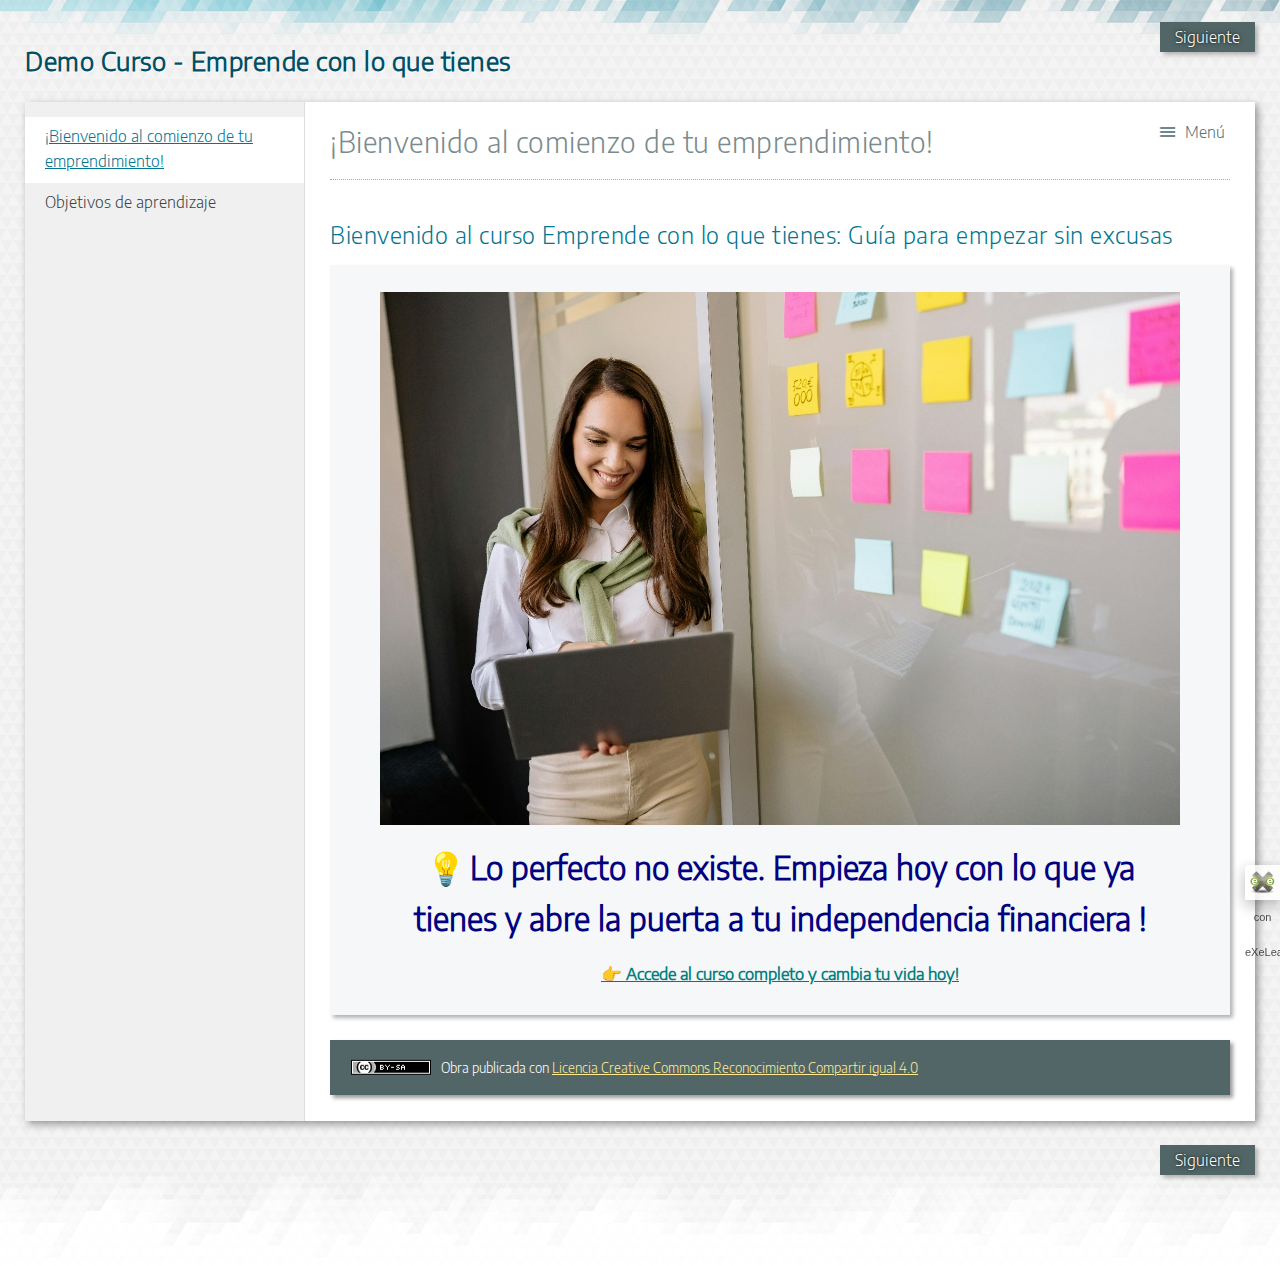
<file: index.html>
<!doctype html>
<html lang="es">
<head>
<link rel="stylesheet" type="text/css" href="base.css" />
<link rel="stylesheet" type="text/css" href="content.css" />
<link rel="stylesheet" type="text/css" href="nav.css" />
<meta http-equiv="content-type" content="text/html;  charset=utf-8" />
<title>Demo Curso - Emprende con lo que tienes </title>
<link rel="shortcut icon" href="favicon.ico" type="image/x-icon" />
<meta name="author" content="Alfonso Sánchez – Impulsa Forma" />
<link rel="license" type="text/html" href="http://creativecommons.org/licenses/by-sa/4.0/" />
<meta name="generator" content="eXeLearning 2.9 - exelearning.net" />
<meta name="description" content="Versión demo con botones activos para prueba desde celular" />
<!--[if lt IE 9]><script type="text/javascript" src="exe_html5.js"></script><![endif]-->
<script type="text/javascript" src="exe_jquery.js"></script>
<script type="text/javascript" src="common_i18n.js"></script>
<script type="text/javascript" src="common.js"></script>
<meta name="viewport" content="width=device-width, initial-scale=1" />
</head>
<body class="exe-web-site" id="exe-node-0"><script type="text/javascript">document.body.className+=" js"</script>
<div id="content">
<p id="skipNav"><a href="#main" class="sr-av">Saltar la navegación</a></p>
<header id="header" ><div id="headerContent">Demo Curso - Emprende con lo que tienes</div></header>
<nav id="siteNav">
<ul>
   <li id="active"><a href="index.html" class="active daddy main-node">¡Bienvenido al comienzo de tu emprendimiento!</a></li>
   <li><a href="objetivos_de_aprendizaje.html" class="daddy">Objetivos de aprendizaje</a>
   <ul class="other-section">
      <li><a href="video_de_introduccin_al_curso.html" class="daddy">Video de introducción al curso</a>
      <ul class="other-section">
         <li><a href="recursos_personales.html" class="daddy">Recursos personales</a>
         <ul class="other-section">
            <li><a href="ests_listo_para_comenzar.html" class="no-ch">¡Estás listo para comenzar!</a></li>
         </ul>
         </li>
      </ul>
      </li>
   </ul>
   </li>
</ul>
</nav>
<div id='topPagination'>
<nav class="pagination noprt">
<a href="objetivos_de_aprendizaje.html" class="next"><span>Siguiente<span> &raquo;</span></span></a>
</nav>
</div>
<div id="main-wrapper">
<section id="main">
<header id="nodeDecoration"><h1 id="nodeTitle">¡Bienvenido al comienzo de tu emprendimiento!</h1></header>
<article class="iDevice_wrapper textIdevice em_iDevice" id="id0">
<div class="iDevice emphasis1" >
<header class="iDevice_header iDevice_header_noIcon"><h1 class="iDeviceTitle">Bienvenido al curso Emprende con lo que tienes: Guía para empezar sin excusas</h1></header>
<div class="iDevice_inner">
<div class="iDevice_content_wrapper">
<div id="ta0_127_2" class="block iDevice_content">
<div class="exe-text"><p><img src="bienvenidodemo_jpg.jpg" alt="" width="800" height="533" style="display: block; margin-left: auto; margin-right: auto;" /></p>
<blockquote>
<p style="text-align: center;"><span style="font-size: 24pt;"><strong>💡<span style="color: #000080;"> Lo perfecto no existe. Empieza hoy con lo que ya tienes y abre la puerta a tu independencia financiera !</span></strong></span></p>
</blockquote>
<p style="text-align: center;"><a href="https://payhip.com/b/gS58M" target="_blank" rel="noopener"><strong><span style="color: #008080;">👉 Accede al curso completo y cambia tu vida hoy!</span></strong></a></p></div>
</div>
</div>
</div>
</div>
</article>
<div id="packageLicense" class="cc cc-by-sa">
<p><span>Obra publicada con</span> <a rel="license" href="http://creativecommons.org/licenses/by-sa/4.0/">Licencia Creative Commons Reconocimiento Compartir igual 4.0</a></p>
</div>
</section>
</div>
<div id='bottomPagination'>
<nav class="pagination noprt">
<a href="objetivos_de_aprendizaje.html" class="next"><span>Siguiente<span> &raquo;</span></span></a>
</nav>
</div>
</div>
<p id="made-with-eXe"><a href="https://exelearning.net/" target="_blank" rel="noopener"><span>Creado con eXeLearning<span> (Ventana nueva)</span></span></a></p><script type="text/javascript" src="_intef_js.js"></script></body></html>
</file>
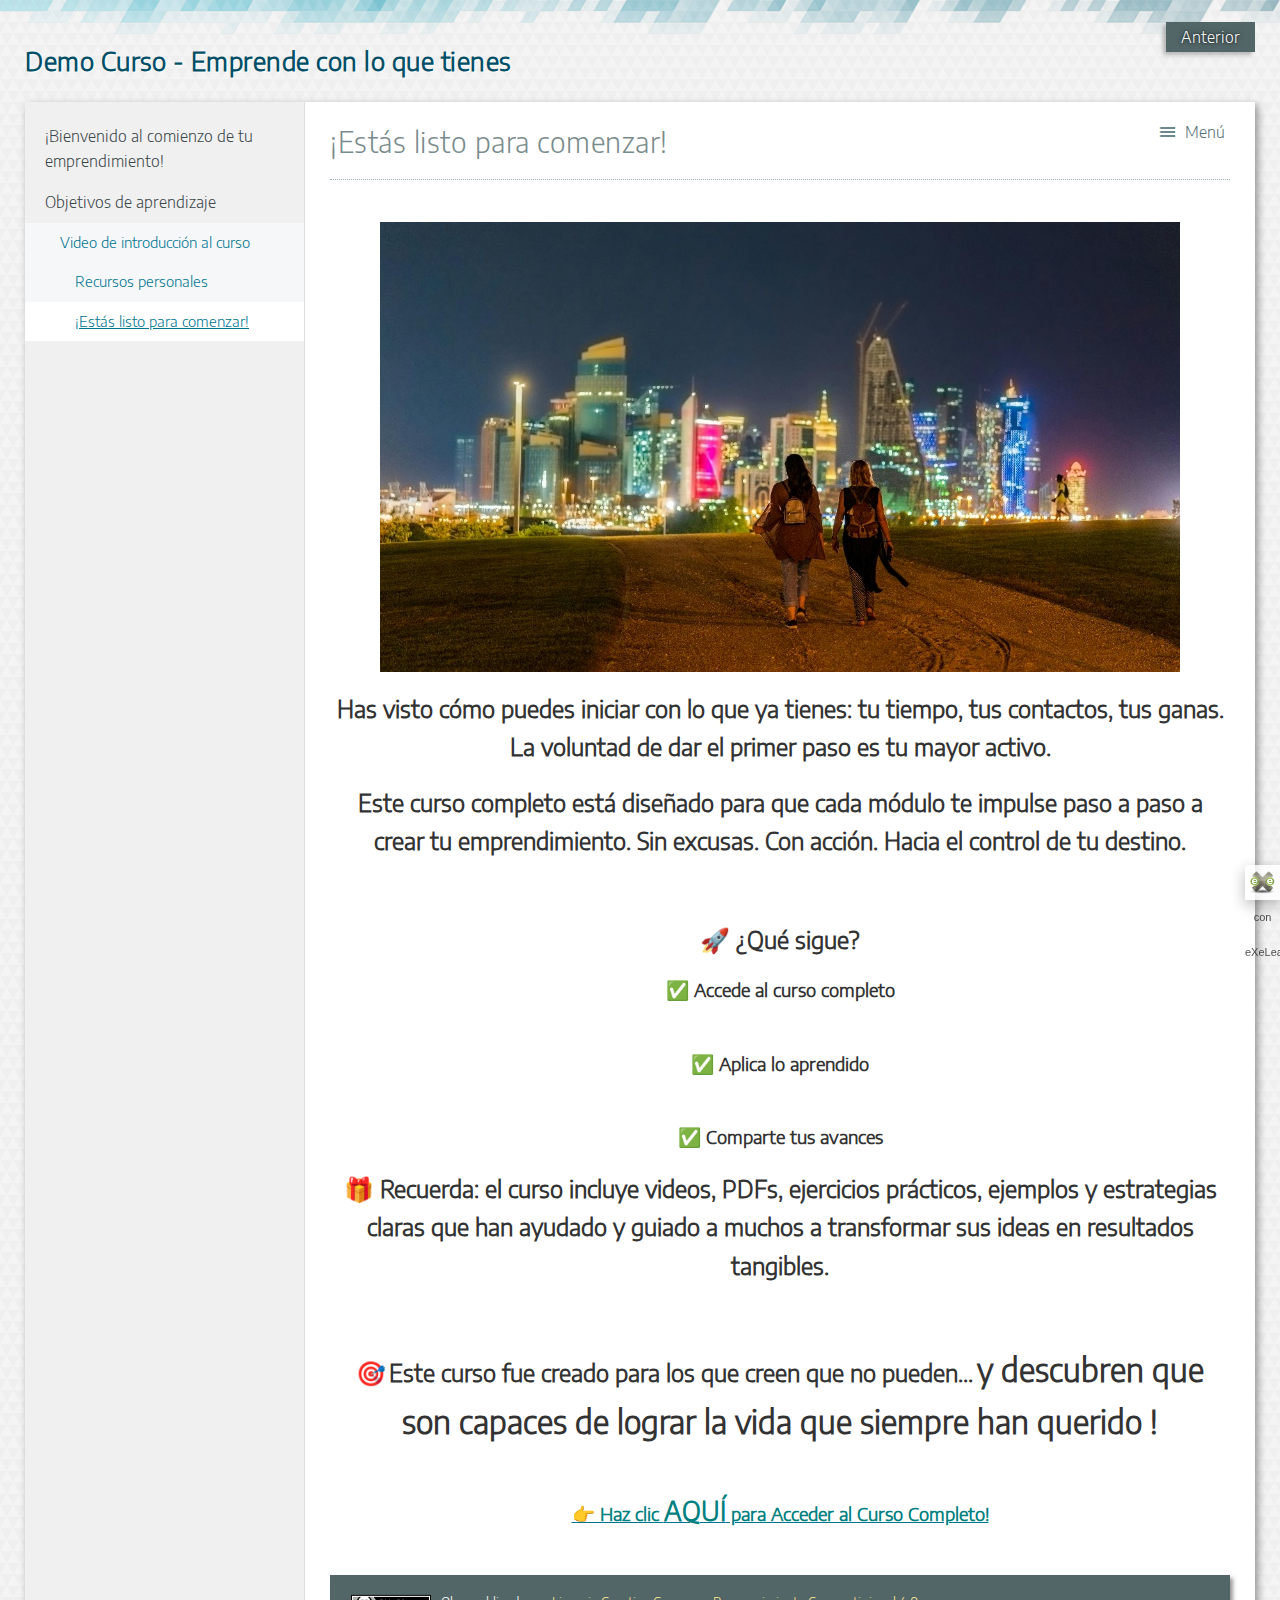
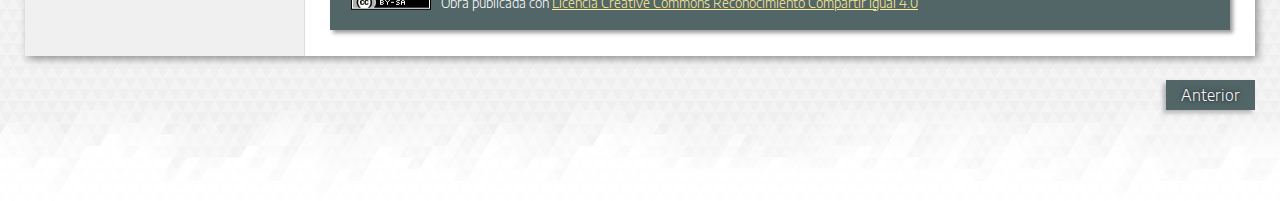
<file: ests_listo_para_comenzar.html>
<!doctype html>
<html lang="es">
<head>
<link rel="stylesheet" type="text/css" href="base.css" />
<link rel="stylesheet" type="text/css" href="content.css" />
<link rel="stylesheet" type="text/css" href="nav.css" />
<meta http-equiv="content-type" content="text/html;  charset=utf-8" />
<title>¡Estás listo para comenzar! | Demo Curso - Emprende con lo que tienes </title>
<link rel="shortcut icon" href="favicon.ico" type="image/x-icon" />
<meta name="author" content="Alfonso Sánchez – Impulsa Forma" />
<link rel="license" type="text/html" href="http://creativecommons.org/licenses/by-sa/4.0/" />
<meta name="generator" content="eXeLearning 2.9 - exelearning.net" />
<!--[if lt IE 9]><script type="text/javascript" src="exe_html5.js"></script><![endif]-->
<script type="text/javascript" src="exe_jquery.js"></script>
<script type="text/javascript" src="common_i18n.js"></script>
<script type="text/javascript" src="common.js"></script>
<meta name="viewport" content="width=device-width, initial-scale=1" />
</head>
<body class="exe-web-site" id="exe-node-4"><script type="text/javascript">document.body.className+=" js"</script>
<div id="content">
<p id="skipNav"><a href="#main" class="sr-av">Saltar la navegación</a></p>
<header id="header" ><div id="headerContent">Demo Curso - Emprende con lo que tienes</div></header>
<nav id="siteNav">
<ul>
   <li><a href="index.html" class="daddy main-node">¡Bienvenido al comienzo de tu emprendimiento!</a></li>
   <li class="current-page-parent"><a href="objetivos_de_aprendizaje.html" class="current-page-parent daddy">Objetivos de aprendizaje</a>
   <ul>
      <li class="current-page-parent"><a href="video_de_introduccin_al_curso.html" class="current-page-parent daddy">Video de introducción al curso</a>
      <ul>
         <li class="current-page-parent"><a href="recursos_personales.html" class="current-page-parent daddy">Recursos personales</a>
         <ul>
            <li id="active"><a href="ests_listo_para_comenzar.html" class="active no-ch">¡Estás listo para comenzar!</a></li>
         </ul>
         </li>
      </ul>
      </li>
   </ul>
   </li>
</ul>
</nav>
<div id='topPagination'>
<nav class="pagination noprt">
<a href="recursos_personales.html" class="prev"><span><span>&laquo; </span>Anterior</span></a>
</nav>
</div>
<div id="main-wrapper">
<section id="main">
<header id="nodeDecoration"><h1 id="nodeTitle">¡Estás listo para comenzar!</h1></header>
<article class="iDevice_wrapper textIdevice" id="id4">
<div class="iDevice emphasis0" >
<div id="ta4_131_2" class="block iDevice_content">
<div class="exe-text"><p><img src="comencemos_jpg.jpg" alt="" width="800" height="450" style="display: block; margin-left: auto; margin-right: auto;" /></p>
<p style="text-align: center;"><span style="font-size: 18pt;"><strong>Has visto cómo puedes iniciar con lo que ya tienes: tu tiempo, tus contactos, tus ganas. La voluntad de dar el primer paso es tu mayor activo.</strong></span></p>
<p style="text-align: center;"><span style="font-size: 18pt;"><strong>Este curso completo está diseñado para que cada módulo te impulse paso a paso a crear tu emprendimiento. Sin excusas. Con acción. Hacia el control de tu destino.</strong></span></p>
<p style="text-align: center;"> </p>
<p style="text-align: center;"><span style="font-size: 18pt;"><strong>🚀 ¿Qué sigue?</strong></span></p>
<p style="text-align: center;"><strong><span style="font-size: 14pt;">✅ Accede al curso completo</span></strong></p>
<p style="text-align: center;"><br /><span style="font-size: 14pt;"><strong>✅ Aplica lo aprendido</strong></span></p>
<p style="text-align: center;"><br /><span style="font-size: 14pt;"><strong>✅ Comparte tus avances</strong></span></p>
<p style="text-align: center;"><strong><span style="font-size: 18pt;">🎁 Recuerda: el curso incluye videos, PDFs, ejercicios prácticos, ejemplos y estrategias claras que han ayudado y guiado a muchos a transformar sus ideas en resultados tangibles.</span></strong></p>
<p style="text-align: center;"> </p>
<p style="text-align: center;"><strong><span style="font-size: 18pt;">🎯 </span><span style="font-size: 18pt;">Este curso fue creado para los que creen que no pueden</span><span style="font-size: 18pt;">…</span> <span style="font-size: 24pt;">y descubren que son capaces de lograr la vida que siempre han querido !</span></strong><br /> </p>
<p style="text-align: center;"><a href="https://payhip.com/b/gS58M" target="_blank" rel="noopener"><strong><span style="font-size: 14pt; color: #008080;">👉 Haz clic <span style="font-size: 20pt;">AQUÍ</span> para Acceder al Curso Completo!</span></strong></a></p>
</div>
</div>
</div>
</article>
<div id="packageLicense" class="cc cc-by-sa">
<p><span>Obra publicada con</span> <a rel="license" href="http://creativecommons.org/licenses/by-sa/4.0/">Licencia Creative Commons Reconocimiento Compartir igual 4.0</a></p>
</div>
</section>
</div>
<div id='bottomPagination'>
<nav class="pagination noprt">
<a href="recursos_personales.html" class="prev"><span><span>&laquo; </span>Anterior</span></a>
</nav>
</div>
</div>
<p id="made-with-eXe"><a href="https://exelearning.net/" target="_blank" rel="noopener"><span>Creado con eXeLearning<span> (Ventana nueva)</span></span></a></p><script type="text/javascript" src="_intef_js.js"></script></body></html>
</file>
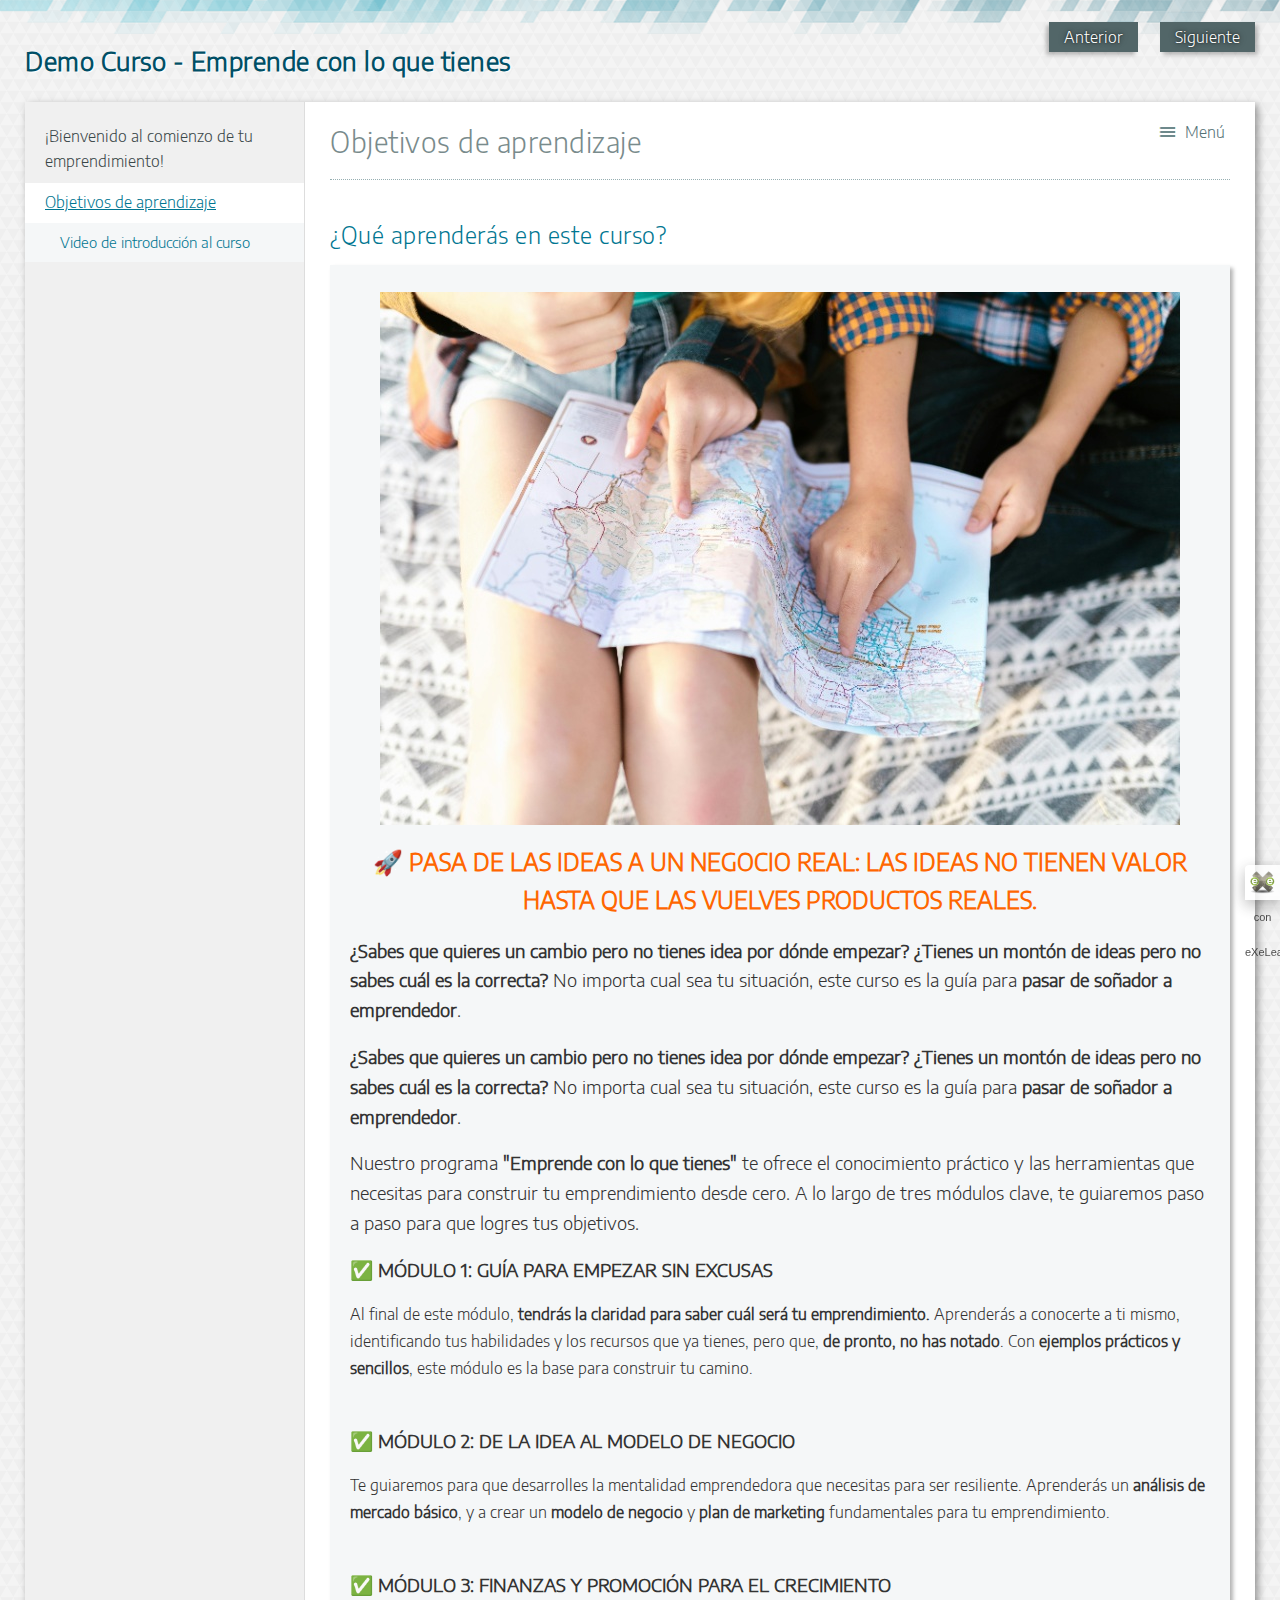
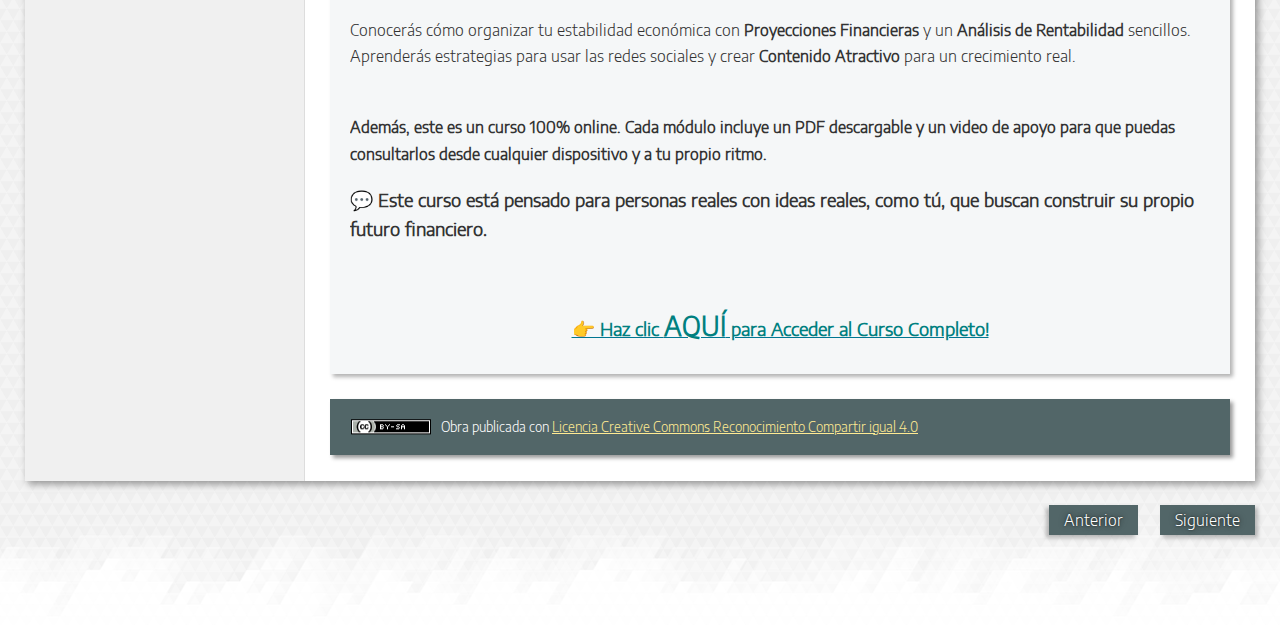
<file: objetivos_de_aprendizaje.html>
<!doctype html>
<html lang="es">
<head>
<link rel="stylesheet" type="text/css" href="base.css" />
<link rel="stylesheet" type="text/css" href="content.css" />
<link rel="stylesheet" type="text/css" href="nav.css" />
<meta http-equiv="content-type" content="text/html;  charset=utf-8" />
<title>Objetivos de aprendizaje | Demo Curso - Emprende con lo que tienes </title>
<link rel="shortcut icon" href="favicon.ico" type="image/x-icon" />
<meta name="author" content="Alfonso Sánchez – Impulsa Forma" />
<link rel="license" type="text/html" href="http://creativecommons.org/licenses/by-sa/4.0/" />
<meta name="generator" content="eXeLearning 2.9 - exelearning.net" />
<!--[if lt IE 9]><script type="text/javascript" src="exe_html5.js"></script><![endif]-->
<script type="text/javascript" src="exe_jquery.js"></script>
<script type="text/javascript" src="common_i18n.js"></script>
<script type="text/javascript" src="common.js"></script>
<meta name="viewport" content="width=device-width, initial-scale=1" />
</head>
<body class="exe-web-site" id="exe-node-1"><script type="text/javascript">document.body.className+=" js"</script>
<div id="content">
<p id="skipNav"><a href="#main" class="sr-av">Saltar la navegación</a></p>
<header id="header" ><div id="headerContent">Demo Curso - Emprende con lo que tienes</div></header>
<nav id="siteNav">
<ul>
   <li><a href="index.html" class="daddy main-node">¡Bienvenido al comienzo de tu emprendimiento!</a></li>
   <li id="active"><a href="objetivos_de_aprendizaje.html" class="active daddy">Objetivos de aprendizaje</a>
   <ul>
      <li><a href="video_de_introduccin_al_curso.html" class="daddy">Video de introducción al curso</a>
      <ul class="other-section">
         <li><a href="recursos_personales.html" class="daddy">Recursos personales</a>
         <ul class="other-section">
            <li><a href="ests_listo_para_comenzar.html" class="no-ch">¡Estás listo para comenzar!</a></li>
         </ul>
         </li>
      </ul>
      </li>
   </ul>
   </li>
</ul>
</nav>
<div id='topPagination'>
<nav class="pagination noprt">
<a href="index.html" class="prev"><span><span>&laquo; </span>Anterior</span></a> <span class="sep">| </span><a href="video_de_introduccin_al_curso.html" class="next"><span>Siguiente<span> &raquo;</span></span></a>
</nav>
</div>
<div id="main-wrapper">
<section id="main">
<header id="nodeDecoration"><h1 id="nodeTitle">Objetivos de aprendizaje</h1></header>
<article class="iDevice_wrapper textIdevice em_iDevice" id="id1">
<div class="iDevice emphasis1" >
<header class="iDevice_header iDevice_header_noIcon"><h1 class="iDeviceTitle"> ¿Qué aprenderás en este curso?</h1></header>
<div class="iDevice_inner">
<div class="iDevice_content_wrapper">
<div id="ta1_128_2" class="block iDevice_content">
<div class="exe-text"><p><img src="objetivo_jpg.jpg" alt="" width="800" height="533" style="display: block; margin-left: auto; margin-right: auto;" /></p>
<p style="text-align: center;"><span style="color: #ff6600;"><strong><span style="font-size: 18pt;">🚀 PASA DE LAS IDEAS A UN NEGOCIO REAL: LAS IDEAS NO TIENEN VALOR HASTA QUE LAS VUELVES PRODUCTOS REALES.</span></strong></span></p>

<p><span style="font-size: 14pt;"><strong>¿Sabes que quieres un cambio pero no tienes idea por dónde empezar? ¿Tienes un montón de ideas pero no sabes cuál es la correcta?</strong> No importa cual sea tu situación, este curso es la guía para <strong>pasar de soñador a emprendedor</strong>.</span></p>
<p></p>
<p><span style="font-size: 14pt;"><strong>¿Sabes que quieres un cambio pero no tienes idea por dónde empezar? ¿Tienes un montón de ideas pero no sabes cuál es la correcta?</strong> No importa cual sea tu situación, este curso es la guía para <strong>pasar de soñador a emprendedor</strong>.</span></p>
<p></p>
<p><span style="font-size: 14pt;">Nuestro programa <strong>"Emprende con lo que tienes"</strong> te ofrece el conocimiento práctico y las herramientas que necesitas para construir tu emprendimiento desde cero. A lo largo de tres módulos clave, te guiaremos paso a paso para que logres tus objetivos.</span></p>
<p><span style="font-size: 14pt;"><strong>✅ MÓDULO 1: GUÍA PARA EMPEZAR SIN EXCUSAS</strong></span></p>
<p><span style="font-size: 12pt;">Al final de este módulo, <strong>tendrás la claridad para saber cuál será tu emprendimiento.</strong> Aprenderás a conocerte a ti mismo, identificando tus habilidades y los recursos que ya tienes, pero que, <strong>de pronto, no has notado</strong>. Con <strong>ejemplos prácticos y sencillos</strong>, este módulo es la base para construir tu camino.</span></p>
<p><br /><span style="font-size: 14pt;"><strong>✅ MÓDULO 2: DE LA IDEA AL MODELO DE NEGOCIO</strong></span></p>
<p><span style="font-size: 12pt;">Te guiaremos para que desarrolles la mentalidad emprendedora que necesitas para ser resiliente. Aprenderás un <strong>análisis de mercado básico</strong>, y a crear un <strong>modelo de negocio</strong> y <strong>plan de marketing</strong> fundamentales para tu emprendimiento.</span></p>
<p><br /><span style="font-size: 14pt;"><strong>✅ MÓDULO 3: FINANZAS Y PROMOCIÓN PARA EL CRECIMIENTO</strong></span></p>
<p><span style="font-size: 12pt;">Conocerás cómo organizar tu estabilidad económica con <strong>Proyecciones Financieras</strong> y un <strong>Análisis de Rentabilidad</strong> sencillos. Aprenderás estrategias para usar las redes sociales y crear <strong>Contenido Atractivo</strong> para un crecimiento real.</span></p>
<p><br /><span style="font-size: 12pt;"><strong>Además, este es un curso 100% online. Cada módulo incluye un PDF descargable y un video de apoyo para que puedas consultarlos desde cualquier dispositivo y a tu propio ritmo.</strong></span></p>
<p> </p>

<p><span style="font-size: 14pt;"><strong>💬 Este curso está pensado para personas reales con ideas reales, como tú, que buscan construir su propio futuro financiero.</strong></span></p>
<p> </p>
<p style="text-align: center;"><a href="https://payhip.com/b/gS58M" target="_blank" rel="noopener"><strong><span style="font-size: 14pt; color: #008080;">👉 Haz clic <span style="font-size: 20pt;">AQUÍ</span> para Acceder al Curso Completo!</span></strong></a></p>
</div>
</div>
</div>
</div>
</div>
</article>
<div id="packageLicense" class="cc cc-by-sa">
<p><span>Obra publicada con</span> <a rel="license" href="http://creativecommons.org/licenses/by-sa/4.0/">Licencia Creative Commons Reconocimiento Compartir igual 4.0</a></p>
</div>
</section>
</div>
<div id='bottomPagination'>
<nav class="pagination noprt">
<a href="index.html" class="prev"><span><span>&laquo; </span>Anterior</span></a> <span class="sep">| </span><a href="video_de_introduccin_al_curso.html" class="next"><span>Siguiente<span> &raquo;</span></span></a>
</nav>
</div>
</div>
<p id="made-with-eXe"><a href="https://exelearning.net/" target="_blank" rel="noopener"><span>Creado con eXeLearning<span> (Ventana nueva)</span></span></a></p><script type="text/javascript" src="_intef_js.js"></script></body></html>
</file>
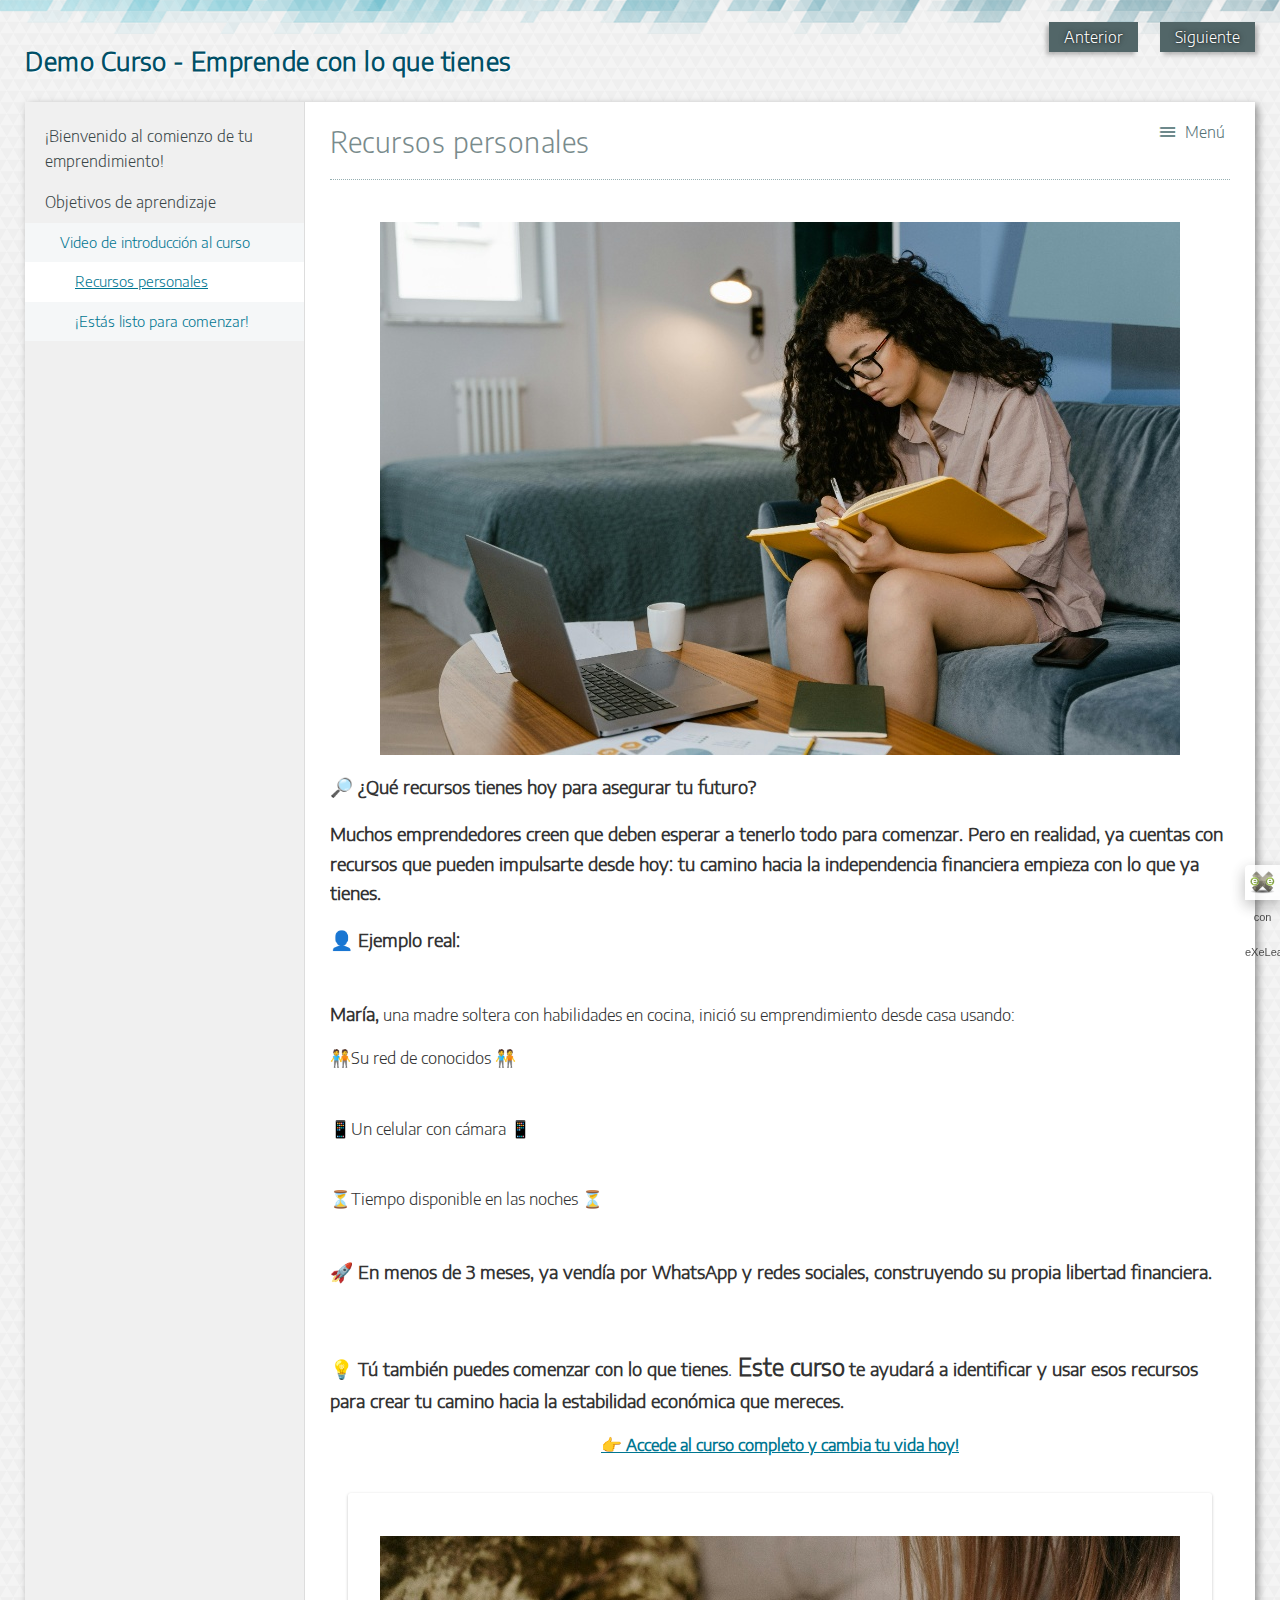
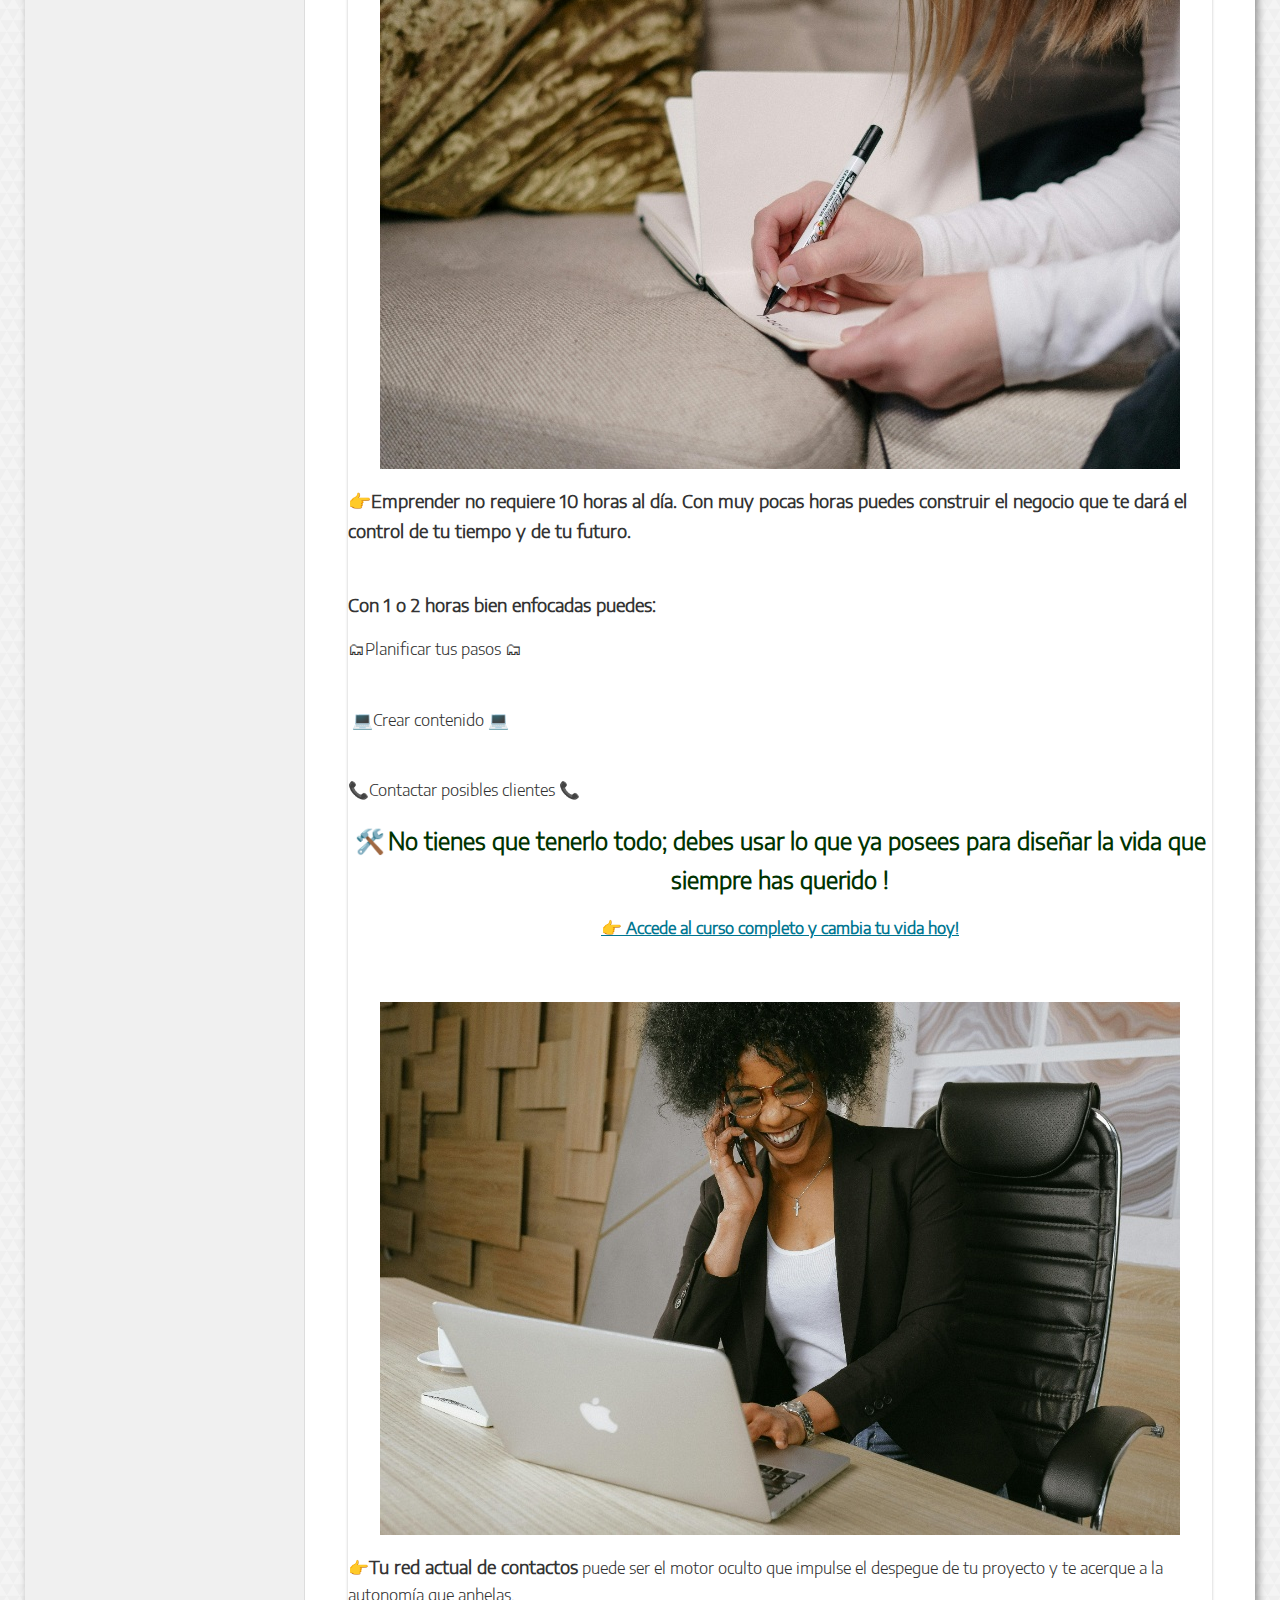
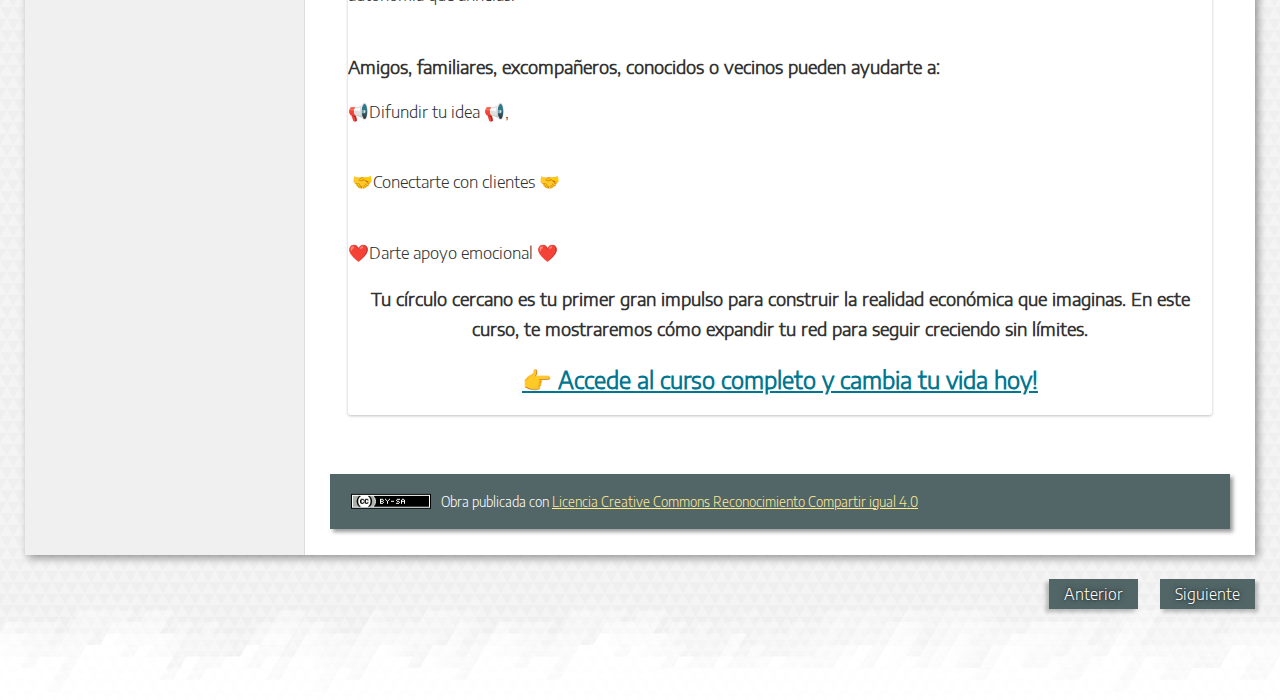
<file: recursos_personales.html>
<!doctype html>
<html lang="es">
<head>
<link rel="stylesheet" type="text/css" href="base.css" />
<link rel="stylesheet" type="text/css" href="exe_effects.css" />
<link rel="stylesheet" type="text/css" href="content.css" />
<link rel="stylesheet" type="text/css" href="nav.css" />
<meta http-equiv="content-type" content="text/html;  charset=utf-8" />
<title>Recursos personales | Demo Curso - Emprende con lo que tienes </title>
<link rel="shortcut icon" href="favicon.ico" type="image/x-icon" />
<meta name="author" content="Alfonso Sánchez – Impulsa Forma" />
<link rel="license" type="text/html" href="http://creativecommons.org/licenses/by-sa/4.0/" />
<meta name="generator" content="eXeLearning 2.9 - exelearning.net" />
<!--[if lt IE 9]><script type="text/javascript" src="exe_html5.js"></script><![endif]-->
<script type="text/javascript" src="exe_jquery.js"></script>
<script type="text/javascript" src="exe_effects.js"></script>
<script type="text/javascript" src="common_i18n.js"></script>
<script type="text/javascript" src="common.js"></script>
<meta name="viewport" content="width=device-width, initial-scale=1" />
</head>
<body class="exe-web-site" id="exe-node-3"><script type="text/javascript">document.body.className+=" js"</script>
<div id="content">
<p id="skipNav"><a href="#main" class="sr-av">Saltar la navegación</a></p>
<header id="header" ><div id="headerContent">Demo Curso - Emprende con lo que tienes</div></header>
<nav id="siteNav">
<ul>
   <li><a href="index.html" class="daddy main-node">¡Bienvenido al comienzo de tu emprendimiento!</a></li>
   <li class="current-page-parent"><a href="objetivos_de_aprendizaje.html" class="current-page-parent daddy">Objetivos de aprendizaje</a>
   <ul>
      <li class="current-page-parent"><a href="video_de_introduccin_al_curso.html" class="current-page-parent daddy">Video de introducción al curso</a>
      <ul>
         <li id="active"><a href="recursos_personales.html" class="active daddy">Recursos personales</a>
         <ul>
            <li><a href="ests_listo_para_comenzar.html" class="no-ch">¡Estás listo para comenzar!</a></li>
         </ul>
         </li>
      </ul>
      </li>
   </ul>
   </li>
</ul>
</nav>
<div id='topPagination'>
<nav class="pagination noprt">
<a href="video_de_introduccin_al_curso.html" class="prev"><span><span>&laquo; </span>Anterior</span></a> <span class="sep">| </span><a href="ests_listo_para_comenzar.html" class="next"><span>Siguiente<span> &raquo;</span></span></a>
</nav>
</div>
<div id="main-wrapper">
<section id="main">
<header id="nodeDecoration"><h1 id="nodeTitle">Recursos personales</h1></header>
<article class="iDevice_wrapper textIdevice" id="id3">
<div class="iDevice emphasis0" >
<div id="ta3_130_2" class="block iDevice_content">
<div class="exe-text"><p><img src="recursos_jpg.jpg" alt="" width="800" height="533" style="display: block; margin-left: auto; margin-right: auto;" /></p>
<p><span style="font-size: 14pt;"><strong>🔎 ¿Qué recursos tienes hoy para asegurar tu futuro?</strong></span></p>
<p><strong><span style="font-size: 14pt;">Muchos emprendedores creen que deben esperar a tenerlo todo para comenzar. Pero en realidad, ya cuentas con recursos que pueden impulsarte desde hoy: tu camino hacia la independencia financiera empieza con lo que ya tienes.</span></strong></p>
<p><span style="font-size: 14pt;"><strong>👤 Ejemplo real:</strong></span></p>
<p><br /><span style="font-size: 14pt;"><strong>María,</strong></span> una madre soltera con habilidades en cocina, inició su emprendimiento desde casa usando:</p>
<p>🧑‍🤝‍🧑Su red de conocidos 🧑‍🤝‍🧑</p>
<p><br />📱Un celular con cámara 📱</p>
<p><br />⏳Tiempo disponible en las noches ⏳</p>
<p><br /><span style="font-size: 14pt;"><strong>🚀 En menos de 3 meses, ya vendía por WhatsApp y redes sociales, construyendo su propia libertad financiera.</strong></span></p>
<p> </p>
<p><span style="font-size: 14pt;"><strong>💡 Tú también puedes</strong></span> <span style="font-size: 14pt;"><strong>comenzar con lo que tienes</strong>.</span><span style="font-size: 18pt;"><strong> Este curso</strong></span> <strong><span style="font-size: 14pt;">te ayudará a identificar y usar esos recursos para crear tu camino hacia la estabilidad económica que mereces.</span></strong></p>
<p style="text-align: center;"><strong><a href="https://payhip.com/b/gS58M" target="_blank" rel="noopener">👉 Accede al curso completo y cambia tu vida hoy!</a></strong></p>
<div class="exe-fx exe-accordion">
<h2>Tiempo y dedicación</h2>
<p><img src="dedicacion_jpg.jpg" alt="" width="800" height="533" style="display: block; margin-left: auto; margin-right: auto;" /></p>
<p><span style="font-size: 14pt;"><strong>👉Emprender no requiere 10 horas al día. Con muy pocas horas puedes construir el negocio que te dará el control de tu tiempo y de tu futuro.</strong></span></p>
<p><br /><span style="font-size: 14pt;"><strong>Con 1 o 2 horas bien enfocadas puedes:</strong></span></p>
<p>🗂Planificar tus pasos 🗂</p>
<p><br /> 💻Crear contenido 💻</p>
<p><br />📞Contactar posibles clientes 📞</p>
<p style="text-align: center;"><span style="font-size: 18pt;"><strong>🛠️<span style="color: #003300;"> No tienes que tenerlo todo; debes usar lo que ya posees para diseñar la vida que siempre has querido !</span></strong></span></p>
<p style="text-align: center;"><a href="https://payhip.com/b/gS58M" target="_blank" rel="noopener"><strong>👉 Accede al curso completo y cambia tu vida hoy!</strong></a></p>
<p></p>
<h2>Red de contactos</h2>
<p><img src="contactos_jpg.jpg" alt="" width="800" height="533" style="display: block; margin-left: auto; margin-right: auto;" /></p>
<p>👉<span style="font-size: 14pt;"><strong>Tu red actual de contactos</strong></span> puede ser el motor oculto que impulse el despegue de tu proyecto y te acerque a la autonomía que anhelas.</p>
<p><br /><strong><span style="font-size: 14pt;">Amigos, familiares, excompañeros, conocidos o vecinos pueden ayudarte a:</span></strong></p>
<p>📢Difundir tu idea 📢, </p>
<p><br /> 🤝Conectarte con clientes 🤝</p>
<p><br />❤️Darte apoyo emocional ❤️</p>
<p style="text-align: center;"><span style="font-size: 14pt;"><strong>Tu círculo cercano es tu primer gran impulso para construir la realidad económica que imaginas. En este curso, te mostraremos cómo expandir tu red para seguir creciendo sin límites.</strong></span></p>

<p style="text-align: center;"><strong><span style="font-size: 18pt;"><a href="https://payhip.com/b/gS58M" target="_blank" rel="noopener">👉 Accede al curso completo y cambia tu vida hoy!</a></span></strong></p>
</div>
<p style="text-align: center;"></p></div>
</div>
</div>
</article>
<div id="packageLicense" class="cc cc-by-sa">
<p><span>Obra publicada con</span> <a rel="license" href="http://creativecommons.org/licenses/by-sa/4.0/">Licencia Creative Commons Reconocimiento Compartir igual 4.0</a></p>
</div>
</section>
</div>
<div id='bottomPagination'>
<nav class="pagination noprt">
<a href="video_de_introduccin_al_curso.html" class="prev"><span><span>&laquo; </span>Anterior</span></a> <span class="sep">| </span><a href="ests_listo_para_comenzar.html" class="next"><span>Siguiente<span> &raquo;</span></span></a>
</nav>
</div>
</div>
<p id="made-with-eXe"><a href="https://exelearning.net/" target="_blank" rel="noopener"><span>Creado con eXeLearning<span> (Ventana nueva)</span></span></a></p><script type="text/javascript" src="_intef_js.js"></script></body></html>
</file>
<file: base.css>
/*
eXe
Copyright 2004-2006, University of Auckland
Copyright 2004-2007 eXe Project, New Zealand Tertiary Education Commission
base style sheet for all themes
*/
body{margin:0;padding:0 10px 10px 10px;font-family:arial,verdana,helvetica,sans-serif;font-size:.8em}#header{text-align:left;height:50px;padding-left:20px;font-size:2.2em;font-weight:bold}a{text-decoration:none}a:hover,a:focus{text-decoration:underline}img.submit,img.help,img.info,img.gallery{border:0}li{list-style-position:inside}#nodeDecoration{padding:.1em;border-bottom:0;text-align:right}.block,.feedback{display:block;padding-top:.25em;padding-bottom:.25em}.feedback{font-family:times,serif;font-size:120%}.feedback-button p{margin:0}.emphasis0{padding-left:0;margin:0}.iDeviceTitle{font-weight:bold;position:relative;top:-18px}input.feedbackbutton{margin-top:10px;margin-bottom:10px}.popupDiv{background-color:#EDEFF0;border:2px solid #607489;padding:0 4px 4px 4px;margin-left:15px;text-align:left;z-index:99;border-radius:3px}.popupDivLabel{text-align:center;font:message-box;font-weight:bold;color:#fff;cursor:move;margin:0 -4px;background-image:url(popup_bg.gif)}@media print{.feedback{display:block!important}.feedback.iDevice_solution a{text-decoration:none;color:inherit}.iDevice_solution li span{display:none}div.node,article.node{page-break-after:always}.external-iframe{display:none}.external-iframe-src{display:block!important;margin:2em 0;font-size:.95em;text-align:center}#made-with-eXe{display:none}}.external-iframe{border:0}.iDevice a,#siteFooter a,#packageLicense a,.toggle-idevice a{text-decoration:underline}.iDevice a:hover,#siteFooter a:hover,#packageLicense a:hover,.toggle-idevice a:hover{text-decoration:none}.pre-code{background:#112C4A;color:#E7ECF1;font-family:Monaco,Courier,monospace;border-radius:9px;font-size:12px;margin:2em 1em;overflow:auto;padding:20px}.iDevice_content{position:relative;max-width:100%}.exe-epub3 .iDevice_content{position:static}.iDevice_header{background-position:0 50%;background-repeat:no-repeat}.iDevice_header.iDevice_header_noIcon{background-image:none;padding:5px 0}.TrueFalseIdevice label{white-space:nowrap;margin-right:1em;line-height:1.7em}.cloze-activity-form input[type='text']{max-width:calc(100% - .45em)}.exe-dl{margin-bottom:2em;margin-left:1.5em}.exe-dl dt{font-weight:bold}.exe-dl dd{margin:1em 1.5em}.js .exe-dl dt{margin:1.2em 0 0 0}.exe-dl dt a{text-decoration:underline}.exe-dl .icon{font-family:Arial,sans-serif;display:block;width:20px;height:20px;font-size:16px;margin-right:1em;line-height:20px;text-align:center;float:left;border-radius:2px;position:relative}@media all and (min-width:1px){.exe-dl dt a{align-items:center;display:flex;text-decoration:none}.exe-dl .icon{height:18px;line-height:18px;width:18px;padding:1px;font:18px monospace;font-weight:bold;display:flex;justify-content:center;align-items:center}}.exe-dl-toggler{height:20px;margin:1.5em}.exe-dl-toggler a{margin-left:0;font-weight:bold}.js .exe-dl dd{display:none;padding-left:0;margin:1em 1em 1em 37px}.exe-math{display:block;margin:2em 0}.exe-math,.MathJax_Display{text-align:left!important}.exe-math.position-center,.position-center .MathJax_Display,[style*="text-align: center"] .MathJax_Display{text-align:center!important}.exe-math.position-right,.position-right .MathJax_Display,[style*="text-align: right"] .MathJax_Display{text-align:right!important}.js .show-image .exe-math-code,.js .show-code .exe-math-img{display:none}.exe-math-links{font-size:.85em}.exe-math-inline{display:inline;margin:0 .1em!important}.exe-figure{margin:2em 0;max-width:100%}.position-center{margin:2em auto}.position-right{margin:2em 0 2em auto}.float-left{float:left;margin:.5em 1.5em 1em 0}.float-right{float:right;margin:.5em 0 1em 2em}.figcaption{padding-top:.2em}.figcaption.header{padding-top:0;padding-bottom:.2em}.exe-layout-2-cols,.exe-layout-3-cols{width:100%}.exe-layout-2-cols .exe-col{float:left;width:49%}.exe-layout-2-cols .exe-col-1{padding-right:1%}.exe-layout-2-cols .exe-col-2{padding-left:1%}.exe-layout-2-30-70 .exe-col{width:69%}.exe-layout-2-30-70 .exe-col-1{width:29%}.exe-layout-2-70-30 .exe-col{width:29%}.exe-layout-2-70-30 .exe-col-1{width:69%}.exe-layout-3-cols .exe-col{float:left;width:32%}.exe-layout-3-cols .exe-col-1,.exe-layout-3-cols .exe-col-2{padding-right:2%}.exe-block-warning{background:#FCF8E3;color:#796034;border:1px solid #FAEBCC;padding:0 1em;border-radius:4px}p.exe-block-warning{padding:1em}.exe-block-alert{background:#ffc;color:#855000;border:1px solid #FFF099;padding:0 1em;border-radius:4px}p.exe-block-alert{padding:1em}.exe-block-danger{background:#FEF0EF;color:#973C3B;border:1px solid #F3DADD;padding:0 1em;border-radius:4px}p.exe-block-danger{padding:1em}.exe-block-info{background:#E1F1F9;color:#2B627D;border:1px solid #C9EDF4;padding:0 1em;border-radius:4px}p.exe-block-info{padding:1em}.exe-block-success{background:#E5F3E0;color:#336634;border:1px solid #DEEDD1;padding:0 1em;border-radius:4px}p.exe-block-success{padding:1em}.exe-block-warning a{color:#4F360A}.exe-block-alert a{color:#5B2600}.exe-block-danger a{color:#6D1211}.exe-block-info a{color:#063853}.exe-block-success a{color:#093C0A}div.exe-block-warning,div.exe-block-alert,div.exe-block-danger,div.exe-block-info,div.exe-block-success{margin:1em 0}.js a.exe-enlarge{position:relative;display:block}.exe-enlarge-icon{display:none;width:30px;height:30px;position:absolute;top:50%;left:50%;margin:-15px 0 0 -15px;border-radius:15px;background:#333;z-index:10;box-shadow:0 0 7px 0 #DDD}.exe-enlarge-icon b{width:30px;height:30px;line-height:30px;text-align:center;display:block;font-size:1.3em;color:#FFF}.exe-enlarge-icon b:before{content:"+"}.js a.exe-enlarge:hover img,.js a.exe-enlarge:focus img{opacity:.7;filter:alpha(opacity=70)}a.exe-enlarge:hover .exe-enlarge-icon,a.exe-enlarge:focus .exe-enlarge-icon{display:block;*display:none}.exe-clear{overflow:auto}.toggle-idevice,.exe-hidden,.js-required,.js .js-hidden,.exe-mindmap-code{display:none}.js .js-required{display:block}#packageLicense{text-align:center}.js #main .iDevice_hint_title{font-size:1em;margin-top:0;font-weight:normal;*margin-top:1em}.iDevice_hint{margin-bottom:1.5em}.iDevice_hint_title a{background-repeat:no-repeat;background-position:0 50%;padding-left:23px;text-decoration:none}.iDevice_hint_content{padding:0 23px}.iDevice_answer{overflow:hidden;*margin:1.5em 0}.iDevice_answer{overflow:hidden}.iDevice_answer p{margin-top:0}.iDevice_answer-field{width:2.5em;float:left}.js .iDevice_answer-content,.js .iDevice_answer-feedback{padding-left:2.5em}.hidden-idevice .image_text{display:none}abbr[title],acronym[title]{text-decoration:none;border-bottom:1px dotted}.pagination.page-counter{text-align:center}.pagination.noprt .sep{display:none}.pagination.noprt .page-counter{margin-right:20px}#topPagination .page-counter{margin-left:20px;margin-right:0}#skipNav{margin:0;position:absolute;width:100%}.sr-av,.js .js-sr-av,#skipNav a,.exe-hidden-accessible,.js .exe-tooltip-text{position:absolute;overflow:hidden;clip:rect(0 0 0 0);clip:rect(0,0,0,0);height:0}#skipNav a{background:#333;color:#fff;padding:.4em .85em}#skipNav a:active,#skipNav a:focus{position:static;overflow:visible;clip:auto;height:auto}.exe-table{margin:2em auto;max-width:100%;border:1px solid #CCC;border-collapse:collapse;border-spacing:0}.exe-table tr{background:#fff}.exe-table caption{padding:.5em 0;text-align:center;font-style:italic}.exe-table td,.exe-table th{border:1px solid #CCC;margin:0;padding:.5em 1em}.exe-table thead{background:#ddd;color:#000;text-align:left}.exe-table tr:nth-child(2n-1) td,.exe-table tbody tr:nth-child(2n-1) th{background:#F4F4F4}.exe-table tbody tr:nth-child(2n) th{background:#F4F4F4}.exe-table tbody tr:nth-child(2n-1) th{background:#E4E4E4}.exe-table thead+tbody tr:nth-child(2n) th{background:#fff}.exe-table thead+tbody tr:nth-child(2n-1) th{background:#F4F4F4}.exe-table-minimalist{margin:2em auto;border-collapse:collapse}.exe-table-minimalist tr{background:#fff}.exe-table-minimalist thead th{color:#000;padding:.6em 1.5em .6em .8em;border-bottom:2px solid #CCC;text-align:left}.exe-table-minimalist td,.exe-table-minimalist tbody th{border-bottom:1px solid #ccc;color:#555;padding:.5em 1.5em .5em .8em}.exe-table-minimalist tbody tr:hover td,.exe-table-minimalist tbody tr:hover th{color:#222}.exe-table-minimalist tr:nth-child(2n-1) td,.exe-table-minimalist tbody tr:nth-child(2n-1) th{background:#F9F9F9}.exe-table-minimalist caption{text-align:center;font-style:italic;border-bottom:2px solid #CCC;padding:.6em 0}.exe-table-responsive{display:block;overflow-x:auto;border:none}.exe-table-responsive,.exe-table-responsive th,.exe-table-responsive tr,.exe-table-responsive td{width:auto!important}body .qtip{font-size:.85em;line-height:1.5em}.qtip .exe-tooltip-text{position:relative;overflow:auto;clip:auto;height:auto}ol.auto-numbered{counter-reset:item}.auto-numbered ol{counter-reset:item}.auto-numbered li{display:block}.auto-numbered li:before{content:counters(item,".") ".- ";counter-increment:item}.exe-quote-cite cite{display:block;text-align:right;margin-top:-.5em}.exe-link-data{font-size:.8em;margin:0 .2em}.exe-link-data abbr{cursor:help}.styled-qc{font-family:Georgia,serif;font-style:italic;margin:1.5em 2.5em;padding:.25em 3.5em;position:relative}.styled-qc:before{display:block;content:"\201C";font-size:5em;position:absolute;left:0;top:-20px}.js .pbl-task-info{visibility:hidden}.pbl-task-info dt{float:left;font-weight:bold;margin-right:.5em}.pbl-task-info{overflow:hidden;margin:1em 0 1.5em 20px;width:auto;float:right;text-align:right}.pbl-task-info dt{margin:0;float:left;clear:left;width:150px}.pbl-task-info dd{margin:0 0 0 150px;text-align:left;padding-left:.5em}.pbl-task-info dd:after{content:'';display:block;clear:both}.pbl-task-description{clear:both}iframe,object,embed{max-width:100%}img,video{max-width:100%;height:auto}@media all and (max-width:992px){.exe-layout-3-cols .exe-col{float:none;width:100%;padding:0}.exe-layout-3-cols .exe-col .exe-figure{margin:2em auto}}@media all and (max-width:780px){.styled-qc{margin:1.5em .5em}.exe-layout-2-cols .exe-col{float:none;width:100%;padding:0}.exe-layout-2-cols .exe-col .exe-figure{margin:2em auto}}#exe-client-search-form{text-align:right;margin-bottom:2em}#exe-client-search-form p{margin:0}#exe-client-search-text{border:1px solid #ddd;padding:5px 10px;width:250px;max-width:60%}#exe-client-search-submit{border:1px solid #ddd;padding:5px 10px;background:#ddd;margin-left:-.4em;color:#333}.exe-client-search-results #nodeTitle,.exe-client-search-results .iDevice_wrapper,#exe-client-search-results,#exe-client-search-reset{display:none}.exe-client-search-results #exe-client-search-results{display:block}.exe-client-search-results #exe-client-search-reset{display:inline;line-height:2em}#exe-client-search-results p{margin-top:1.5em}#exe-client-search-results ul{margin:1.5em 1.5em 3em 1.5em;padding:0;list-style:none}#main #exe-client-search-results li{list-style-image:none;margin-bottom:1.5em}#exe-client-search-results a{font-size:1.15em}.exe-client-search-result{background:yellow}.exe-client-search-read-more{font-size:.7em;margin-left:.2em}#exe-client-search-reset{margin-left:.5em}@media all and (max-width:700px){#exe-client-search-form{text-align:center}}@media all and (max-width:600px){.exe-client-search-results #exe-client-search-reset{display:block;margin:1em 0 0 0}}#made-with-eXe{margin:0;position:fixed;bottom:0;right:0}#made-with-eXe a{text-decoration:none;box-shadow:rgba(0,0,0,0.35) 0 5px 15px;border-top-left-radius:4px;color:#222;font-size:11px;font-family:Arial,sans-serif;line-height:35px;width:35px;height:35px;background:#fff url(exe_powered_logo.png) no-repeat 0 50%;display:block;background-size:auto 23px;text-decoration:none;transition:.5s;opacity:.8}#made-with-eXe span{padding-left:35px;padding-right:5px}#made-with-eXe span span{position:absolute;overflow:hidden;clip:rect(0 0 0 0);clip:rect(0,0,0,0);height:0}#made-with-eXe a:hover{width:auto;padding:0 5px;background-position:5px 50%;opacity:1}
</file>
<file: content.css>
/* vietnamese */
@font-face {
  font-family: 'Encode Sans';
  font-style: normal;
  font-weight: 300;
  src: local('Encode Sans Light'), local('EncodeSans-Light'), url(EncodeSans-Light_vietnamese.woff2) format('woff2');
  unicode-range: U+0102-0103, U+0110-0111, U+1EA0-1EF9, U+20AB;
}
/* latin-ext */
@font-face {
  font-family: 'Encode Sans';
  font-style: normal;
  font-weight: 300;
  src: local('Encode Sans Light'), local('EncodeSans-Light'), url(EncodeSans-Light_latin-ext.woff2) format('woff2');
  unicode-range: U+0100-024F, U+0259, U+1E00-1EFF, U+2020, U+20A0-20AB, U+20AD-20CF, U+2113, U+2C60-2C7F, U+A720-A7FF;
}
/* latin */
@font-face {
  font-family: 'Encode Sans';
  font-style: normal;
  font-weight: 300;
  src: local('Encode Sans Light'), local('EncodeSans-Light'), url(EncodeSans-Light_latin.woff2) format('woff2');
  unicode-range: U+0000-00FF, U+0131, U+0152-0153, U+02BB-02BC, U+02C6, U+02DA, U+02DC, U+2000-206F, U+2074, U+20AC, U+2122, U+2191, U+2193, U+2212, U+2215, U+FEFF, U+FFFD;
}

html,body{min-height:100%}
html{padding:0}
body{font:1.05em/1.6 "Encode Sans",Arial,Helvetica,sans-serif;padding:20px;margin:0;text-align:left;color:#333;background:#fff}
input,select,textarea,.feedback{font-family:"Encode Sans",​Arial,Helvetica,sans-serif;font-size:1em}
.pre-code,.highlighted-code{font-family:"Encode Sans",​Arial,Helvetica,sans-serif;font-size:.9em;border-radius:0}
a{color:#007691}
/* Header is also in single page */
#header h1{margin:0;font-size:1em;color:#004F66}
#header,#emptyHeader,#nodeDecoration{height:auto;font-size:1em;text-align:left;letter-spacing:.5px;padding:26px 35px 34px 20px;border:1px solid #ddd;margin-bottom:0;background:url(_intef_title_bg.png) no-repeat 50% bottom}
.exe-single-page #header{font-size:1.55em}
#nodeTitle{font-size:1.55em;margin:0;color:#004F66}
#header h1,#nodeTitle{text-shadow:0 0 8px rgba(255,255,255,.6),0 0 5px rgba(255,255,255,.6),0 0 2px rgba(255,255,255,.9)}
/* .nodeTitle when single page */
.nodeTitle{padding:25px 0;border-bottom:1px dotted #97afb2;margin:25px 0 0 0;color:#3a4749;letter-spacing:.5px;font-size:1.5em}
h2{font-size:1.4em;color:#007691;letter-spacing:.5px;font-weight:normal}
h3{font-size:1.35em;color:#576F72;letter-spacing:.5px;font-weight:normal}
p{margin:1em 0}
ol,ul{color:#3a4749}
#main{height:auto!important;height:300px;min-height:300px}
#main h4{font-size:1.2em}
#main h5{font-size:1.1em}
.iDevice{margin:25px 0}

/* iDevice icons */
.iDevice_header{background:url(icon_exe.png) no-repeat 0 bottom;padding-left:75px;position:relative}
.hidden-idevice .iDevice_header{background-color:#f5f7f8;padding-left:65px;box-shadow:rgba(0, 0, 0, 0.3) 3px 3px 4px}
.iDevice_header.iDevice_header_noIcon{padding:0}
.hidden-idevice .iDevice_header.iDevice_header_noIcon{padding-left:20px}

.activityIdevice .iDevice_header{background-image:url(icon_gears.png)}
.readingIdevice .iDevice_header{background-image:url(icon_knowledge.png)}
.CasestudyIdevice .iDevice_header{background-image:url(icon_teacher_screen.png)}
.FileAttachIdeviceInc .iDevice_header{background-image:url(icon_atom.png)}
.GalleryIdevice .iDevice_header{background-image:url(icon_camera.png)}
.objectivesIdevice .iDevice_header{background-image:url(icon_award.png)}
.ReflectionIdevice .iDevice_header{background-image:url(icon_think.png)}
.preknowledgeIdevice .iDevice_header{background-image:url(icon_bulb.png)}

/* Interactive activities */
.ListaIdevice .iDevice_header,
.QuizTestIdevice .iDevice_header,
.MultichoiceIdevice .iDevice_header,
.TrueFalseIdevice .iDevice_header,
.MultiSelectIdevice .iDevice_header,
.ClozeIdevice .iDevice_header,
.ScrambledListIdevice .iDevice_header{background-image:url(icon_list.png)}

/* iDevice title */
.iDeviceTitle{font-size:1.4em;display:inline;font-weight:normal;vertical-align:top;top:0;color:#007691;line-height:60px;padding-right:25px;letter-spacing:.5px}
.hidden-idevice .iDeviceTitle{color:#526668}

.iDevice_content{overflow:auto}
/* iDevice content */
.iDevice_inner{padding:10px 20px;background:#f5f7f8;box-shadow:rgba(0, 0, 0, 0.3) 3px 3px 4px}

#siteFooter{font-size:.95em;margin:25px 0}
#siteFooter a{color:#DB0B00}
#lbOverlay{background-color:#e2e2e2}
#lbOuterContainer{border-color:#ddd}
.ExternalUrlIdevice iframe{border:none}
/* Lightbox */
.exeImageGallery{width:100%}
/* base.css */
.block,.feedback{padding:0}
li{list-style-position:outside}
#wikipedia-content ul li{list-style-image:none;margin-bottom:auto}
/* Form buttons */
.iDevice_inner input[type=submit],.feedbackbutton{background:#007691;border:0;padding:4px 10px;color:#fff;margin-bottom:1em}
.iDevice_inner input[type=submit]:hover,.feedbackbutton:hover,.iDevice_inner input[type=submit]:focus,.feedbackbutton:focus{background:#3a4749}
/* Hide/Show iDevice */
.toggle-idevice{text-align:right;display:block;margin-right:13px}
.iDevice_header .toggle-idevice{position:absolute;right:13px;bottom:13px;margin:0}
.toggle-idevice a{display:inline-block;width:20px;height:20px;background:url(_intef_icons.png) no-repeat 0 -20px}
.toggle-idevice .show-idevice{background-position:0 0}
.toggle-idevice span,#printNode a span{position:absolute;overflow:hidden;clip:rect(0,0,0,0);height:0}
/* eXe < 2.1 */
.iDevice a,#siteFooter a,#packageLicense a,.toggle-idevice a{text-decoration:underline}
.iDevice a:hover,#siteFooter a:hover,#packageLicense a:hover,.toggle-idevice a:hover{text-decoration:none}
/* Licenses */
#packageLicense{text-align:left;font-size:.8em;padding:0 20px;color:#FFF;line-height:1em;margin:0 0 25px 0;background:#526668;border:1px solid #526668;box-shadow:rgba(0, 0, 0, 0.4) 3px 3px 4px}
#packageLicense p{margin:20px 0}
#packageLicense a{color:#FFEA92;text-decoration:underline}
#packageLicense.propietary{position:absolute;overflow:hidden;clip:rect(0,0,0,0);height:0}
#packageLicense.cc{padding:0 20px 0 110px;background:#526668 url(_intef_licenses.gif) no-repeat 20px 5px}
#packageLicense.cc-by-sa{background-position:20px -95px}
#packageLicense.cc-by-nd{background-position:20px -195px}
#packageLicense.cc-by-nc{background-position:20px -295px}
#packageLicense.cc-by-nc-sa{background-position:20px -395px}
#packageLicense.cc-by-nc-nd{background-position:20px -495px}
#packageLicense.cc-0{background-position:20px -595px}

/* eXe Figures */
.exe-figure{margin:2.5em 0}
.exe-figure,.exe-figure a{color:#6F6F6F}
.position-center{margin:2.5em auto}
.position-right{margin:2.5em 0 2.5em auto}
.float-left{margin:.5em 1.5em 1em 0}
.float-right{float:right;margin:.5em 0 1em 2em}

/* Tabs */
.exe-tabs a{color:#005D78}

#printNode{margin:0;position:absolute;top:33px;right:33px}
#printNode.with-toggler{margin-bottom:0}
#printNode a{display:block;width:30px;height:30px;background:#fff url(_intef_print.png) no-repeat 50% 50%;box-shadow:rgba(0, 0, 0, 0.3) 3px 3px 4px;border-radius:15px}

@media print{
	#nodeDecoration,#header,#emptyHeader{color:#000;text-shadow:none;background:none;border:none;border-bottom:1px solid #E2E2E2;padding:20px 0}
	#packageLicense,#packageLicense.cc{background:none;padding:0;border:none;box-shadow:none;text-align:center}
	#packageLicense,#packageLicense a,#nodeTitle,.nodeTitle{color:#000}
	.hidden-idevice .iDevice_header{box-shadow:none}
	.iDevice_inner{box-shadow:none;padding:10px 0}
	.iDevice_header{padding:5px 0}
	.toggle-idevice{display:none}	
	/* Uncomment this to print URL after links:
	a[href^=http]{font-weight:bold;text-decoration:none!important}
	a[href^=http]:after{content:" <" attr(href) "> "}
	*/	
}

/* Hint & Feedback */
.iDevice_hint_content{border:1px solid #ecf0f1;background:#FFF}
.iDevice_inner .feedback{background:#FFF;border:1px solid #ecf0f1;padding:0 1em;margin:1em 0}
.iDevice_inner .feedback-right{background:#E9F9DF}
.iDevice_inner .feedback-wrong{background:#FDFDDB}
.iDevice_inner .iDevice_answer-feedback{background:none;border:none;padding:0;margin:0}
.TrueFalseIdevice .feedback{margin-top:1.5em}

/* UDL iDevice */
.exe-udlContent-content-simplified{line-height:2.5em;letter-spacing:.15em;word-spacing:.15em}
.exe-udlContent-content-simplified p{margin:2em 0}
</file>
<file: nav.css>
html,body{min-height:100%}
html{background:#FFF url(_intef_bg.png) repeat 0 -2px}
body{padding:0;
	text-align:center;
	background:url(_intef_header.png) no-repeat 50% 0
}
@media all and (min-width:1px) {
	body{
		background:url(_intef_header.png) 50% 0 no-repeat,url(_intef_footer.png) center bottom no-repeat
	}
}
#lbOverlay{background:#f3f3f3}
#content{width:100%;max-width:1230px;min-width:300px;margin:0 auto;text-align:left;position:relative;padding-bottom:21px}
#main-wrapper{padding:0 25px 1px 305px;background:#fff url(_intef_left_column.gif) repeat-y 0 0;box-shadow:rgba(0, 0, 0, 0.4) 3px 3px 8px}
.no-nav #main-wrapper{padding-left:25px;background:#fff}
#main{width:100%}
#header,#emptyHeader{border:none;padding:40px 210px 20px 20px;background:none;font-size:1.55em}
#emptyHeader{height:42px}
#headerContent{color:#004F66;text-shadow:1px 1px 1px #FFF}
#nodeDecoration{padding:0;margin:0 0 25px 0;border:none;text-shadow:none;background:none;border-bottom:1px dotted #97afb2}
#nodeTitle{padding:17px 85px 15px 0;color:#798B8C;letter-spacing:.5px;font-size:1.7em;font-weight:normal}
.exe-search-bar-on #nodeTitle{padding-right:0}
#siteFooter{padding:5px 20px 20px 20px;text-align:right;margin-top:-56px}
/* Navigation */
#skipNav{font-size:.95em;text-align:center;padding-top:25px}
#skipNav a{padding:5px 15px;background:#3a4749}
#siteNav{width:279px;float:left;padding-right:20px;margin:15px 0 70px 0}
#siteNav ul,#siteNav li{margin:0;padding:0;list-style:none}
#siteNav a{font-size:.95em;display:block;padding:7px 10px 7px 20px;border-bottom:1px solid #F0F0F0;color:#3a4749;background:#F0F0F0}
#siteNav a:hover,#siteNav a:focus{color:#007691;background:#f5f7f8;border-color:#f5f7f8}
#siteNav ul ul a{padding-left:35px;font-size:.9em;background:#f5f7f8;border-color:#f5f7f8;color:#007691}
#siteNav ul ul a:hover,#siteNav ul ul a:focus{background:#fff;border-color:#fff;color:#3a4749}
#siteNav .active{color:#007691;text-decoration:underline;background:#fff;border-color:#fff}
#siteNav .other-section{display:none}
#siteNav ul ul ul a{padding-left:50px}
/* IE6 */
* html #siteNav a{display:inline-block;width:249px}
* html #siteNav ul ul a{width:234px}
* html #siteNav ul ul ul a{width:219px}
* html #main{width:auto}
/* Pagination */
.pagination{padding-top:27px;text-align:right;font-size:.95em}
.pagination .sep{display:none}
.pagination a{padding:5px 15px;background:#526668;color:#FFF;margin-left:18px;
text-shadow: 0px 0px 8px rgba(0, 0, 0, 0.3), 0px 0px 5px rgba(0, 0, 0, 0.3), 0px 0px 2px rgba(0, 0, 0, 0.6);
box-shadow:rgba(0, 0, 0, 0.25) 3px 3px 4px}
.pagination a span span{display:none}
.pagination a:hover,.pagination a:focus{background:#7A989C}
#topPagination{position:absolute;top:-2px;width:100%;right:20px}
#topPagination .prev{margin-left:18px}
.pagination .prev{box-shadow:rgba(0, 0, 0, 0.25) -3px 3px 4px}
#topPagination .pagination{text-align:right}
#bottomPagination{padding:0 20px 71px 0}
.no-nav #bottomPagination{padding-left:20px}
/* Page counter */
#topPagination .page-counter{margin-left:16px}
#bottomPagination .page-counter{margin-left:16px;margin-right:0}

#exe-client-search-form{text-align:left;padding:25px 0 0;margin:0;font-size:.95em}

@media all and (min-width:1230px) {
	#bottomPagination,#siteFooter{padding-right:0}
	#topPagination{right:0}
	#header{padding-left:0}
}

/* Autoclear */
#content:after{content:".";display:block;clear:both;visibility:hidden;line-height:0;height:0} 
#content{display:inline-block}
html[xmlns] #content{display:block}
* html #content{height: 1%;overflow:visible}

#header-options{margin:20px 0 0;position:absolute;top:5.9em;right:20px}
#header-options a{font-size:.95em;margin-left:15px;background:#fff url(_intef_print.png) no-repeat 5px 50%;padding:0 10px 0 32px;color:#547276}
#header-options a:hover,#header-options a:focus{color:#526668}
#header-options #toggle-nav{background-image:url(_intef_menu.gif)}
#exe-client-search-text{max-width:50%}
.exe-client-search-result{background:#FFEA92;padding:0 2px}
a .exe-client-search-result{color:#00566a}

@media all and (max-width: 768px) {
	#content{width:100%;border:none;margin:0}
	#nodeTitle{padding-right:0}
	#main-wrapper{background:#fff}
	#header,#emptyHeader{padding-left:20px;padding-right:20px;background-position:50% 23px}
	#exe-client-search-text{max-width:70%}
	#topPagination{display:none}
	#bottomPagination,.no-nav #bottomPagination{padding:0 20px}
	#siteNav{float:none;width:100%;padding:0;margin:0;font-size:.95em}
	#siteNav a{padding:10px 20px}
	#siteNav ul ul a{padding-left:40px}
	#siteNav ul ul ul a{padding-left:60px}		
	#main-wrapper,.no-nav #main-wrapper{padding-left:20px;padding-right:20px}
	#siteFooter,.no-nav #siteFooter{padding:20px;text-align:center;margin:0}
	#content .exe-col{float:none;width:100%;padding:0}
	iframe,object,embed{max-width:100%}
	img,video{max-width:100%;height:auto}
	.pagination{text-align:center;height:35px;position:relative}
	.pagination .prev{position:absolute;left:0;margin:0}
	.pagination .next{position:absolute;right:0}	
	#header-options{position:relative;top:0;left:0;margin:0;background:#FFF;font-size:.95em}
	#header-options a{margin-left:0;display:block;width:100%;height:auto;color:#3a4749;border-top:1px solid #dbdbdb;border-bottom:1px solid #dbdbdb;line-height:2.6em;letter-spacing:1px;padding:0;text-transform:lowercase}
	#header-options a span{background:url(_intef_menu.gif) no-repeat 18px 1px;padding-left:45px}
	#header-options #print-page{display:none}
	#header-options #toggle-nav{background:none}
	#bottomPagination .page-counter{margin:0;padding-top:5px;display:inline-block}
}

@media print{
	#header,#emptyHeader{margin:0;padding-top:30px;padding-left:0}
	#siteNav,#header-options,.noprt,.toggle-idevice,#exe-client-search{display:none!important}
	#main-wrapper,.no-nav #main-wrapper{padding:20px 0;box-shadow:none}
	body #content{background:#FFF}
	#content{max-width:100%}
}
</file>
<file: exe_effects.css>
/* Accordion */
.exe-accordion,.exe-accordion *{-webkit-box-sizing:border-box;-moz-box-sizing:border-box;box-sizing:border-box}
.exe-accordion{width:90%;margin:2em 0 2em 5%}
.js .exe-accordion{overflow:hidden;box-shadow:0px 1px 3px rgba(0,0,0,0.25);border-radius:3px;background:#fff;width:96%;margin-left:2%}
.fx-accordion-title,.exe-accordion h2{width:100%;padding:15px;display:inline-block;background:#333;transition:all linear 0.15s;color:#fff}
.fx-accordion-title{border-top:1px solid #fff}
.fx-accordion-title-0{border:none}
#main .exe-accordion h2{border-radius:3px;margin:0;font-size:1em}
.js .exe-accordion h2{padding:0;border:0;display:block;background:none;border-radius:3px}
.js .fx-accordion-title{text-decoration:none}
.fx-accordion-title.active,.fx-accordion-title:hover{/*background:#4c4c4c;*/filter:alpha(opacity=90);opacity:.9;text-decoration:none}
.fx-accordion-section:last-child .fx-accordion-title{border-bottom:none}
.fx-accordion-content{padding:0 15px;display:none}
/* Tabs */
.exe-tabs{margin:2em auto;width:90%}
.js .exe-tabs{width:96%}
.exe-tabs .fx-tabs{margin:0;padding:0;list-style:none;overflow:auto}
.exe-tabs h2{margin-top:2em}
.js .exe-tabs h2{margin-top:.5em}
* html .exe-tabs .fx-tabs{width:100%} /* IE6 */
.exe-tabs .fx-tabs li{display:inline}
.exe-tabs .fx-tabs a{display:block;padding:10px 15px;outline:none;float:left;text-decoration:none}
.exe-tabs .fx-tabs a:hover,.exe-tabs .fx-tabs a:focus{text-decoration:underline}
.fx-tabs .fx-current a{background:#ededed;border-top-left-radius:5px;border-top-right-radius:5px}
.exe-tabs .fx-tab-content{display:none;background:#ededed;padding:15px;border-radius:5px}
.exe-tabs .fx-default-panel{border-top-left-radius:0}
.exe-tabs .fx-tab-content.fx-current{display:block}
/* Pagination */
.exe-paginated{margin:2em auto;width:90%}
.js .exe-paginated{width:96%}
.exe-paginated .fx-pagination{margin:0 0 11px 0;padding:0;list-style:none;text-align:center}
.exe-paginated h2{margin-top:2em}
.js .exe-paginated h2{margin-top:1em}
.fx-pagination li{display:inline;padding:0;margin:0 3px}
.fx-pagination .fx-prev{margin-right:6px}
.fx-pagination a{outline:none;display:inline-block;padding:3px 11px;cursor:pointer;border-radius:5px;background:#ededed;text-decoration:none}
.fx-pagination a:hover,.fx-pagination a:focus{color:inherit;text-decoration:underline}
.fx-prev-next a{font-family:Arial,Verdana,Helvetica,sans-serif}
.fx-pagination .fx-disabled{filter:alpha(opacity=30);opacity:.3}
.fx-pagination .fx-disabled,.fx-pagination .fx-disabled a,.fx-pagination .fx-disabled a:hover{cursor:text;text-decoration:none}
.fx-pagination .fx-current a{background:#333;color:#fff}
.fx-page-content{display:none;background:#ededed;padding:1px 15px .5em 15px;border-radius:5px}
.fx-page-content.fx-current{display:block}
/* Carousel */
.exe-carousel{margin:2em auto;width:90%;position:relative}
.js .exe-carousel{width:96%}
.fx-carousel-pagination{margin:11px 0 0 0;padding:0;list-style:none;text-align:center;overflow:auto}
.exe-carousel h2{margin-top:2em}
.js .exe-carousel h2{margin-top:1em}
.fx-carousel-pagination li{display:inline;padding:0;margin:0 3px}
.fx-carousel-pagination a{outline:none;display:inline-block;padding:3px 11px;border-radius:5px;background:#ededed;text-decoration:none}
.fx-carousel-pagination a:hover,.fx-carousel-pagination a:focus{text-decoration:underline}
.fx-carousel-pagination .fx-disabled{filter:alpha(opacity=30);opacity:.3}
.fx-carousel-pagination .fx-disabled,.fx-carousel-pagination .fx-disabled a,.fx-carousel-pagination .fx-disabled a:hover{cursor:text;text-decoration:none}
.fx-carousel-pagination .fx-current a{background:#333;color:#fff}
.fx-carousel-content{display:none;background:#ededed;padding:1px 15px .5em 15px;border-radius:5px;margin:0 65px}
.fx-carousel-content.fx-current{display:block}
.fx-carousel-pagination li{font-size:.85em}
.fx-carousel-pagination .fx-carousel-prev-next{position:absolute;top:15px;left:0;*left:-10px} /* IE6, IE7 */
.fx-carousel-pagination .fx-carousel-prev-next a{width:50px;height:50px;padding:0;line-height:50px;font-size:25px;font-family:Arial,Verdana,Helvetica,sans-serif;border-radius:25px;text-align:left;text-indent:10px}
.fx-carousel-pagination .fx-carousel-prev-next a:hover{text-decoration:none;color:inherit}
.fx-carousel-pagination .fx-carousel-prev-next a:focus{text-decoration:none}
.fx-carousel-pagination .fx-carousel-next{left:auto;right:0}
.fx-carousel-pagination .fx-carousel-next a{text-indent:14px}
@media all and (max-width: 700px){
	.exe-carousel{margin-top:85px}
	.fx-carousel-content{margin:65px 0 0}
	.fx-carousel-pagination .fx-carousel-prev-next{top:-65px}
}
/* Timeline */
div.fx-timeline-container{border-left:2px solid #333;margin:20px auto;width:95%}
div.fx-timeline-toggler{float:right;margin-right:0;white-space:nowrap}
.fx-timeline-container a.fx-timeline-expand{color:#fff;cursor:pointer;background:#333;border-radius:4px;font-size:.95em;padding:3px 5px;display:block}
.fx-timeline-container a.fx-timeline-expand:hover{filter:alpha(opacity=80);opacity:.8}
div.fx-timeline-major{clear:left;float:left;margin:0 0 12px;width:95%}
.fx-timeline-major h2{cursor:pointer;font-size:1.2em;margin:0 0 10px;padding:4px 4px 4px 20px}
.fx-timeline-major h2:before{content:"—";margin-left:-20px}
.fx-timeline-major h2 a{background:#333;border-radius:4px;color:#fff;line-height:2.3em;padding:5px 10px;text-decoration:none}
div.fx-timeline-minor{clear:left;float:left;margin:0 12px 0 0;padding:4px 4px 4px 0;position:relative}
.fx-timeline-minor h3{clear:left;font-size:1.25em;list-style-type:none;line-height:1.2em;margin:5px 0 12px;padding:0 0 0 24px;white-space:nowrap}
.fx-timeline-major h3:before{content:"‒";margin:0 9px 0 -25px}
.fx-timeline-minor h3 a{color:#333;cursor:pointer;text-decoration:none}
.fx-timeline-major h2 a:hover,.fx-timeline-major h2 a:focus,.fx-timeline-minor h3 a:hover,.fx-timeline-minor h3 a:focus{text-decoration:underline}
.fx-timeline-minor h3 a.closed{font-size:1em}
.fx-timeline-event{padding-left:19px;width:100%}
.fx-timeline-event p{line-height:1.5em;margin:6px 0 10px}
.fx-timeline-container:after,.fx-timeline-event:after{content:".";display:block;clear:both;visibility:hidden;line-height:0;height:0}
.fx-timeline-container,.fx-timeline-event{display:inline-block}
html[xmlns] .fx-timeline-container,html[xmlns] .fx-timeline-event{display:block}
* html .fx-timeline-container,* html .fx-timeline-event{height:1%;overflow:visible}
.fx-static-timeline-container p{margin-left:6px}
.fx-ie-dash{float:left;line-height:3.2em;font-weight:bolder} /* IE<8 */

/* Print version */
@media print{
	.exe-tabs .fx-tabs,
	.exe-paginated .fx-pagination,
	.exe-carousel .fx-pagination{display:none}
	.exe-tabs .fx-tab-content,.exe-paginated .fx-page-content,.exe-carousel .fx-carousel-content{display:block!important;margin-bottom:1.5em}
	.exe-tabs .fx-tab-content h2.sr-av{position:relative;overflow:auto;clip:auto;height:auto}
	body .fx-accordion-title,.exe-accordion h2{background:#fff;color:inherit;font-size:1.4em}
	.fx-accordion-content{display:block}
}

/* ePub */
.exe-epub3 .exe-timeline{background:#fff;color:#333;margin:20px auto;padding:25px;border-radius:5px;border-top-left-radius:0;border-bottom-left-radius:0;border-left:2px solid #555}
.exe-epub3 .exe-timeline h2{background:#555;color:#FFF;padding:5px 20px;border-radius:5px;border-top-left-radius:0;border-bottom-left-radius:0;margin:5px 0 5px -25px;display:inline-block}
.exe-epub3 .exe-timeline h3:before{content:"‒ ";margin:0 5px 0 -25px}

/* Colors (simplified) */
.iDevice .exe-carousel li.fx-C2{background:none}
/* iDevices with emphasis */
.emphasis1 .exe-fx .fx-C1,
.emphasis1 .exe-fx .fx-C1 a{
background:#333;
color:#FFF;
}
.emphasis1 .exe-fx .fx-C2,
.emphasis1 .exe-fx .fx-C2 a,
.emphasis1 .fx-pagination a{
background:#FFF;
}
</file>
